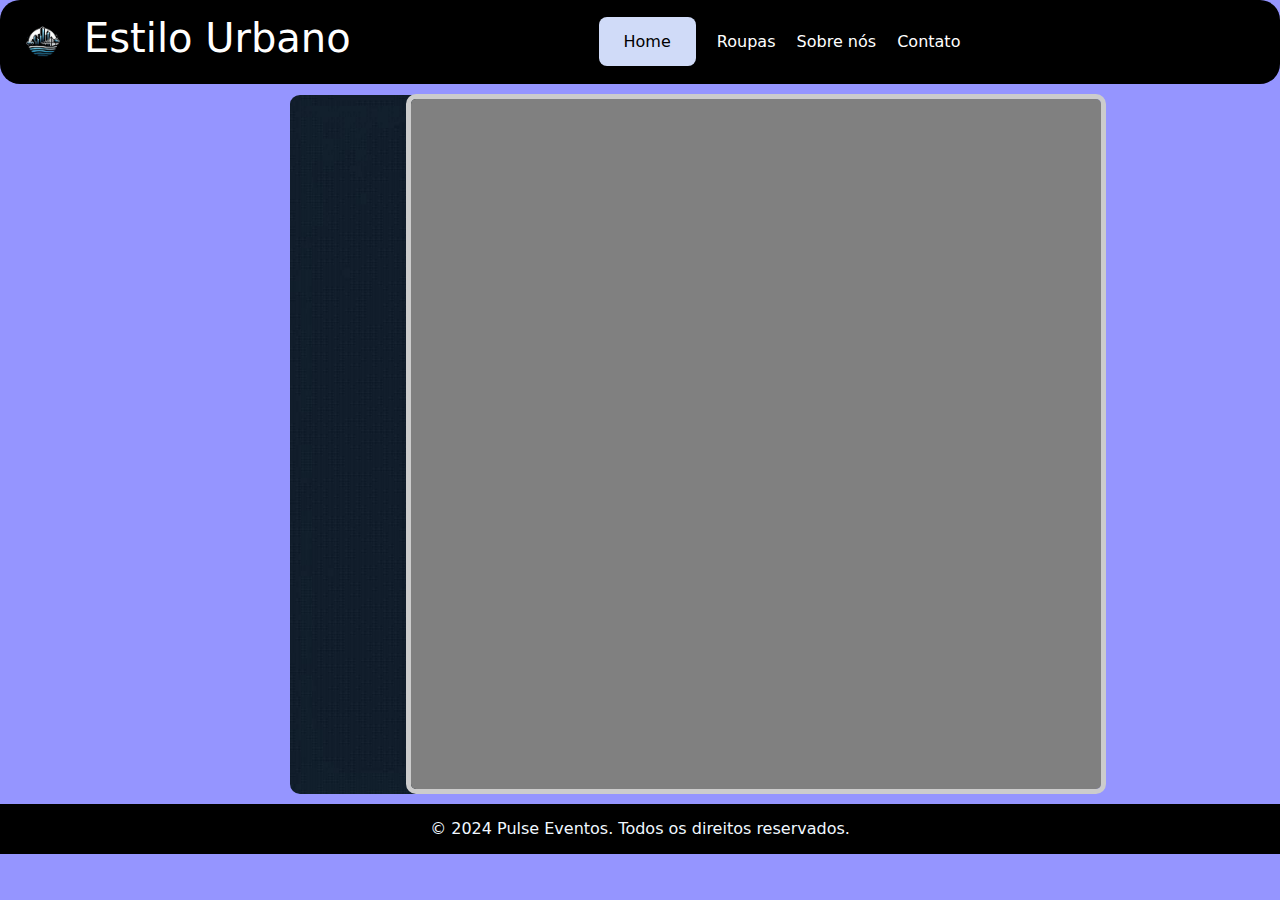
<file: index.html>
<!doctype html>
<html lang="pt-br">

<head>
    <meta charset="UTF-8">
    <meta name="viewport" content="width=device-width,initial-scale=1">
    <title>Empreendendo proficionalmente-Seu negócio na web</title>

    <!-- Bootstrap CSS -->
    <link rel="stylesheet" href="https://stackpath.bootstrapcdn.com/bootstrap/4.3.1/css/bootstrap.min.css">

    <link rel="stylesheet" href="style.css">
    <link rel="stylesheet" href="raspadinha.css">

    <!-- jQuery -->
    <script src="https://code.jquery.com/jquery-3.3.1.slim.min.js"></script>

    <!-- Bootstrap JS -->
    <script src="https://stackpath.bootstrapcdn.com/bootstrap/4.3.1/js/bootstrap.bundle.min.js"></script>

    <script src="raspadinha.js" type="text/javascript" defer></script>

</head>

<body>
    <div class="pai"><img class="logo" src="imagens/logo2.png" alt="Imagem da logo">
        <h1>Estilo Urbano</h1>
        <header><a class="dis" id="paginaAtual" href="index.html">Home</a> <a class="dis" href="roupas.html">Roupas</a>
            <a class="dis" href="sobre.html">Sobre nós</a> <a class="dis" href="contato.html">Contato</a></header>
    </div>
    <center>
        <div id="img-container">
                <canvas id="myCanvas" width="700px" height="700px" z-index="1" style=""></canvas>
                <img id="c" src="imagens/logo.png" alt="" style="width: 700px; height: 700px; right: 100%;">
        </div>
    </center>
    <footer>
        <p>&copy; 2024 Pulse Eventos. Todos os direitos reservados.</p>
    </footer>
</body>

</html>
</file>
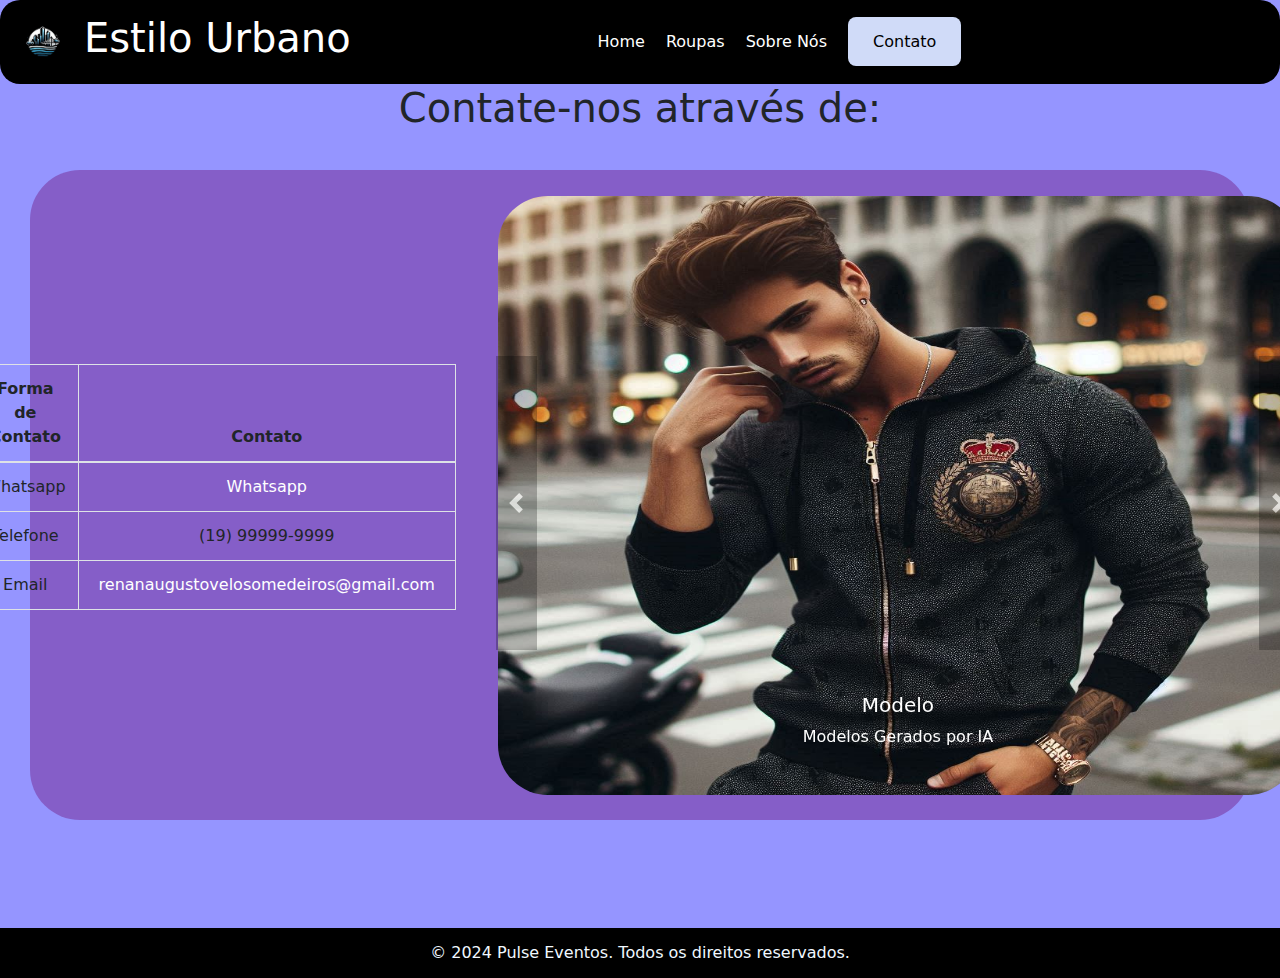
<file: contato.html>
<!DOCTYPE html>
<html lang="pt-br">

<head>
    <meta charset="UTF-8">
    <meta name="viewport" content="width=device-width, initial-scale=1.0">
    <title>Empreendendo Profissionalmente - Seu Negócio na Web</title>
  <!-- Bootstrap CSS -->
  <link rel="stylesheet" href="https://stackpath.bootstrapcdn.com/bootstrap/4.3.1/css/bootstrap.min.css">
        
  <link rel="stylesheet" href="style.css">
      
  <!-- jQuery -->
  <script src="https://code.jquery.com/jquery-3.3.1.slim.min.js"></script>

  <!-- Bootstrap JS -->
  <script src="https://stackpath.bootstrapcdn.com/bootstrap/4.3.1/js/bootstrap.bundle.min.js"></script>

</head>

<body>
    <div class="pai">
        <img class="logo" src="imagens/logo2.png" alt="Imagem da logo">
        <h1>Estilo Urbano</h1>
        <header>
            <a class="dis" href="index.html">Home</a>
            <a class="dis" href="roupas.html">Roupas</a>
            <a class="dis" href="sobre.html">Sobre Nós</a>
            <a class="dis" id="paginaAtual" href="contato.html">Contato</a>
        </header>
    </div>

    <h1>Contate-nos através de:</h1>
    <div class="caixa1">
        <div>
            <div id="tabela">
                <table class="table table-bordered">
                    <thead>
                        <tr>
                            <th>Forma de Contato</th>
                            <th>Contato</th>
                        </tr>
                    </thead>
                    <tbody>
                        <tr>
                            <td>Whatsapp</td>
                            <td><a href="https://api.whatsapp.com/">Whatsapp</a></td>
                        </tr>
                        <tr>
                            <td>Telefone</td>
                            <td>(19) 99999-9999</td>
                        </tr>
                        <tr>
                            <td>Email</td>
                            <td><a
                                    href="mailto:renanaugustovelosomedeiros@gmail.com">renanaugustovelosomedeiros@gmail.com</a>
                            </td>
                        </tr>
                    </tbody>
                </table>
            </div>

        </div>

        <div>

            <div id="contato" class="carousel slide" data-ride="carousel">
                <div class="carousel-inner">
                    <div class="carousel-item active">
                        <img src="imagens/Designer (2).jpeg" alt="Primeiro Slide" style="width: 800px; height: 600px;">
                        <div class="carousel-caption d-none d-md-block">
                            <h5>Modelo</h5>
                            <p>Modelos Gerados por IA</p>
                        </div>
                    </div>
                    <div class="carousel-item">
                        <img src="imagens/Designer (1).jpeg" alt="Segundo Slide" style="width: 800px; height: 600px;">
                        <div class="carousel-caption d-none d-md-block">
                            <h5>Modelo 02</h5>
                            <p>Modelo gerado por IA</p>
                        </div>
                    </div>
                    <div class="carousel-item">
                        <img src="imagens/Designer (3).jpeg" alt="Terceiro Slide" style="width: 800px; height: 600px;">
                        <div class="carousel-caption d-none d-md-block">
                            <h5>Modelo 03</h5>
                            <p>Modelita gerada por IA</p>
                        </div>
                    </div>
                </div> <!-- Fecha carousel-inner -->

                <a class="carousel-control-prev" href="#contato" role="button" data-slide="prev">
                    <span class="carousel-control-prev-icon" aria-hidden="true"></span>
                    <span class="sr-only">Anterior</span>
                </a>
                <a class="carousel-control-next" href="#contato" role="button" data-slide="next">
                    <span class="carousel-control-next-icon" aria-hidden="true"></span>
                    <span class="sr-only">Próximo</span>
                </a>
            </div>
        </div>
    </div>

    <script src="https://code.jquery.com/jquery-3.5.1.slim.min.js"></script>
    <script src="https://cdn.jsdelivr.net/npm/bootstrap@4.1.3/dist/js/bootstrap.bundle.min.js"></script>

    <footer style="margin-top: 78px;">
        <p style="position: 50px;">&copy; 2024 Pulse Eventos. Todos os direitos reservados.</p>
    </footer>
</body>

</html>
</file>
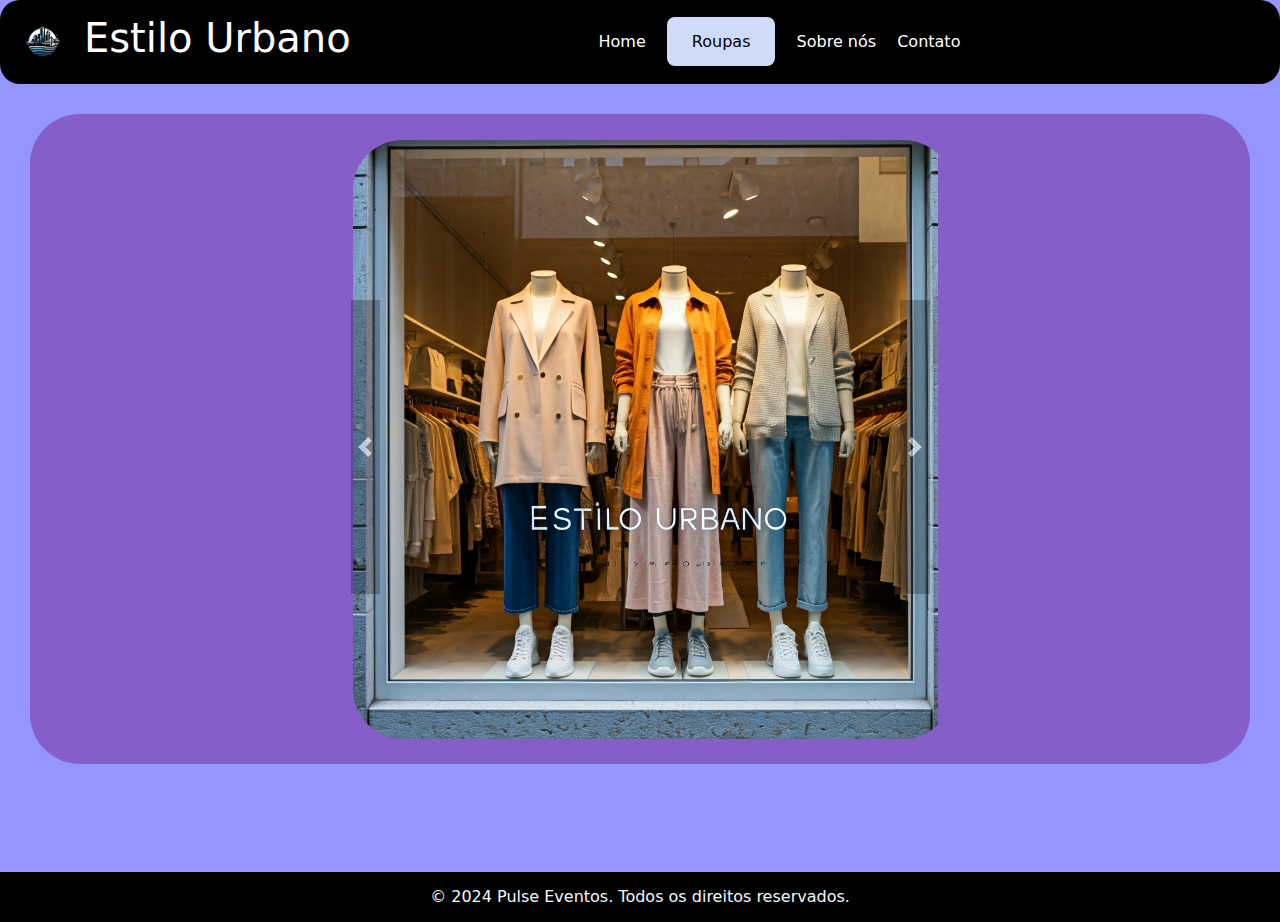
<file: roupas.html>
<!DOCTYPE html>
<html lang="pt-br">

<head>
  <meta charset="UTF-8">
  <meta name="viewport" content="width=device-width, initial-scale=1.0">
  <title>Empreendendo proficionalmente-Seu negócio na web</title>
  <!-- Bootstrap CSS -->
  <link rel="stylesheet" href="https://stackpath.bootstrapcdn.com/bootstrap/4.3.1/css/bootstrap.min.css">
        
  <link rel="stylesheet" href="style.css">
      
  <!-- jQuery -->
  <script src="https://code.jquery.com/jquery-3.3.1.slim.min.js"></script>

  <!-- Bootstrap JS -->
  <script src="https://stackpath.bootstrapcdn.com/bootstrap/4.3.1/js/bootstrap.bundle.min.js"></script>

</head>

<body>
  <div class="pai">
    <img class="logo" src="imagens/logo2.png" alt="Imagem da logo">
    <h1>Estilo Urbano</h1>
    <header>
      <a class="dis" href="index.html">Home</a>
      <a class="dis" id="paginaAtual" href="roupas.html">Roupas</a>
      <a class="dis" href="sobre.html">Sobre nós</a>
      <a class="dis" href="contato.html">Contato</a>
    </header>
  </div>














  <div class="caixa1">
    <div id="carouselropa" class="carousel slide" data-ride="carousel" style="width: 50%;">
      <center>
        <div class="carousel-inner">
          <div class="carousel-item active">
            <img class="d-block" src="imagens/roupa.jfif" alt=" " style="width: 600px;height: 600px;">
          </div>
          <div class="carousel-item">
            <img class="d-block" src="imagens/roupa00.jpeg" alt="" style="width: 600px;height: 600px;">
          </div>
          <div class="carousel-item">
            <img src="imagens/roupa2.jpeg" alt="" style="width: 600px; height: 600px;">
          </div>

          <div class="carousel-item">
            <iframe src="https://www.youtube.com/embed/dkaD2AmrVrI?si=CM3--4prapZxUSOn"
              title="YouTube video player" frameborder="0"
              allow="accelerometer; autoplay; clipboard-write; encrypted-media; gyroscope; picture-in-picture; web-share"
              referrerpolicy="strict-origin-when-cross-origin" allowfullscreen style="width: 600px; height: 600px;"></iframe>
          </div>

        </div>

        <a class="carousel-control-prev" href="#carouselropa" role="button" data-slide="prev">
          <span class="carousel-control-prev-icon" aria-hidden="true"></span>
          <span class="sr-only">Previous</span>
        </a>

        <a class="carousel-control-next" href="#carouselropa" role="button" data-slide="next">
          <span class="carousel-control-next-icon" aria-hidden="true"></span>
          <span class="sr-only">Next</span>
        </a>
      </center>
    </div>
  </div>

  <footer style="margin-top: 78px;">
    <p >&copy; 2024 Pulse Eventos. Todos os direitos reservados.</p>
  </footer>

</body>

</html>
</file>
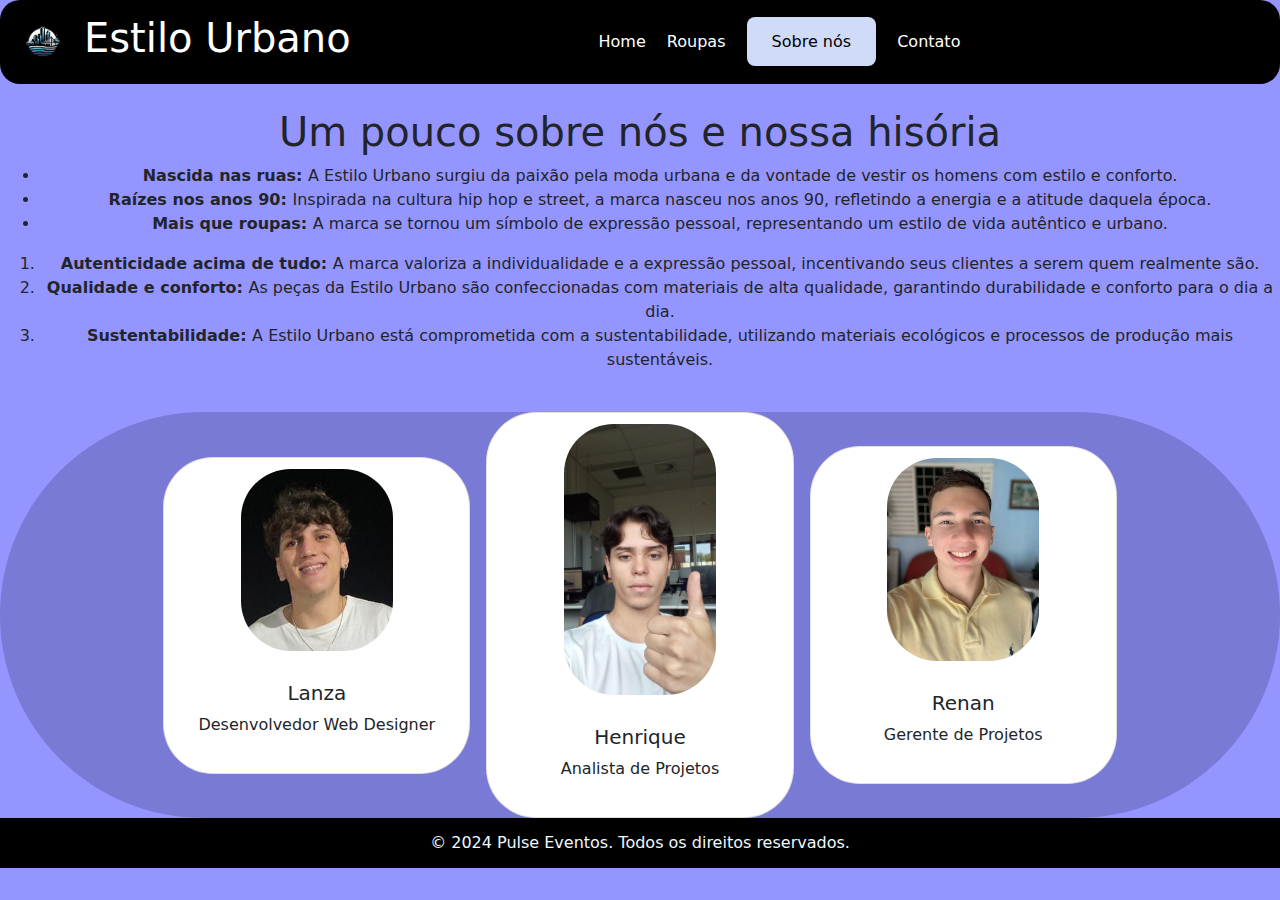
<file: sobre.html>
<!DOCTYPE html>
<html lang="pt-br">

<head>
    <meta charset="UTF-8">
    <meta name="viewport" content="width=device-width, initial-scale=1.0">
    <title>Empreendendo proficionalmente-Seu negócio na web</title>
    <!-- Bootstrap CSS -->
    <link rel="stylesheet" href="https://stackpath.bootstrapcdn.com/bootstrap/4.3.1/css/bootstrap.min.css">
        
    <link rel="stylesheet" href="style.css">
</head>

<body>
    <main>
        <div class="pai">
            <img class="logo" src="imagens/logo2.png" alt="Imagem da logo">
            <h1>Estilo Urbano</h1>
            <header>
                <a class="dis" href="index.html">Home</a>
                <a class="dis" href="roupas.html">Roupas</a>
                <a class="dis" id="paginaAtual" href="sobre.html">Sobre nós</a>
                <a class="dis" href="contato.html">Contato</a>
            </header>
        </div>
        <img href="imagens/logo.png">
        <h1> Um pouco sobre nós e nossa hisória </h1>
        <ul>
            <li><strong>Nascida nas ruas: </strong> A Estilo Urbano surgiu da paixão pela moda urbana e da vontade de
                vestir os homens com estilo e conforto.</li>
            <li><strong>Raízes nos anos 90: </strong>Inspirada na cultura hip hop e street, a marca nasceu nos anos 90,
                refletindo a energia e a atitude daquela época.</li>
            <li><strong>Mais que roupas: </strong>A marca se tornou um símbolo de expressão pessoal, representando um
                estilo de vida autêntico e urbano.</li>
        </ul>
        <ol>
            <li><strong>Autenticidade acima de tudo: </strong>A marca valoriza a individualidade e a expressão pessoal,
                incentivando seus clientes a serem quem realmente são.</li>
            <li><strong>Qualidade e conforto: </strong>As peças da Estilo Urbano são confeccionadas com materiais de
                alta qualidade, garantindo durabilidade e conforto para o dia a dia.</li>
            <li><strong>Sustentabilidade: </strong> A Estilo Urbano está comprometida com a sustentabilidade, utilizando
                materiais ecológicos e processos de produção mais sustentáveis.</li>
            <ol>
    </main>
    <br>

    <div id="outro">

        <div class="card" style="width: 24%; border-radius: 50px;">
            <center>
            <img class="card-img-top" src="imagens/lanza.jpg" alt="">
            </center>
            <div class="card-body">
                <h5>Lanza</h5>
                <p>Desenvolvedor Web Designer</p>
            </div>
        </div>
        <div class="card" style="width: 24%;  border-radius: 50px;">
            <center>
            <img class="card-img-top" src="imagens/henrique.jpg" alt="">
            </center>
            <div class="card-body">
                <h5>Henrique</h5>
                <p>Analista de Projetos</p>
            </div>
        </div>
        <div class="card" style="width: 24%;  border-radius: 50px;">
            <center>
            <img class="card-img-top" src="imagens/renan.jpeg" alt="">
            </center>
            <div class="card-body">
                <h5>Renan</h5>
                <p>Gerente de Projetos</p>
            </div>
        </div>
    </div>

    <footer>
        <p>&copy; 2024 Pulse Eventos. Todos os direitos reservados.</p>
    </footer>

</body>

</html>
</file>
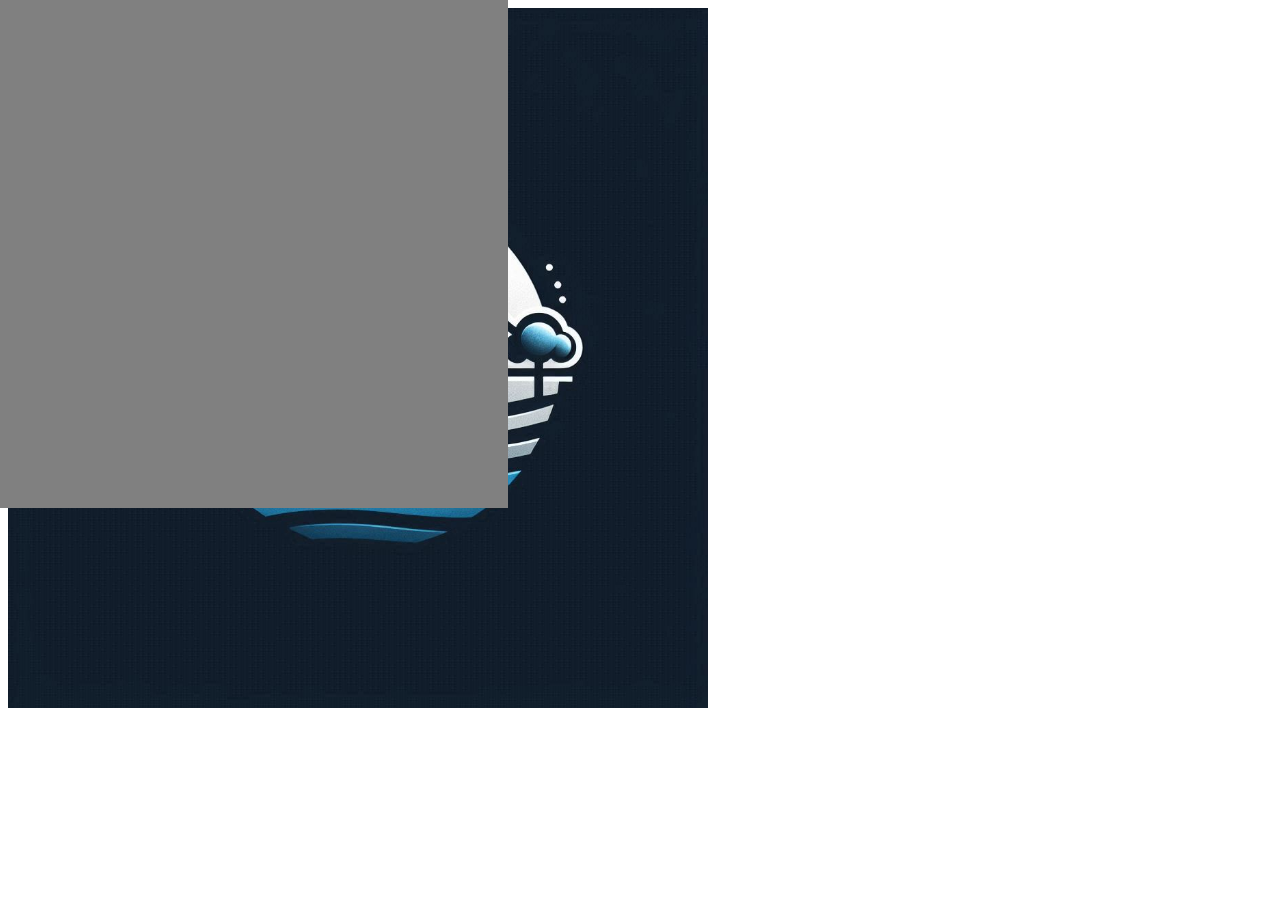
<file: teste.html>
<!DOCTYPE html>
<html lang="pt-br">

<head>
    <meta charset="UTF-8">
    <meta name="viewport" content="width=device-width, initial-scale=1.0">
    <title>Document</title>
    <script src="raspadinha.js" type="text/javascript" defer></script>
    <style>
        .img-container {
            position: relative;
            width: 300px;
            height: 300px;
        }

        .tras {
            position: absolute;
            top: 0;
            left: 0;
            width: 100%;
            height: 100%;
            object-fit: cover;
            z-index: 1;
        }

        .frent {
            position: absolute;
            top: 50%;
            left: 50%;
            transform: translate(-50%, -50%);
            width: 100px;
            z-index: 2;
        }
    </style>
</head>

<body>
    <div class="img-container">
        <canvas id="myCanvas" class="frent" style="width: 700px; height: 700px;"> </canvas>
        <img src="imagens/logo.png" alt="Imagem de Fundo" class="tras" style="width: 700px; height: 700px;">

    </div>
</body>

</html>

<script>
    const canvas = document.getElementById('myCanvas');
    const ctx = canvas.getContext('2d');

    // Carregando sua imagem
    const img = new Image();
    img.onload = () => {
        // Desenhando a imagem no canvas (ajuste as dimensões conforme necessário)
        ctx.drawImage(img, 10, 10, canvas.width, canvas.height);

        // Desenhando a camada cinza por cima
        ctx.fillStyle = 'gray';
        ctx.fillRect(0, 0, canvas.width, canvas.height);

        // Implementando a mecânica da raspadinha
        canvas.addEventListener('mousemove', (e) => {
            ctx.clearRect(e.offsetX - 10, e.offsetY - 10, 20, 20);
        });
    };

    // Definindo o caminho da imagem (ajuste para o seu caso)
    img.src = 'imagens/logo.png'; // Certifique-se que o caminho está correto

</script>
</file>
<file: style.css>
body {
    background-color: rgba(111, 111, 255, 0.733);
    font-family: system-ui, -apple-system, BlinkMacSystemFont, 'Segoe UI', Roboto, Oxygen, Ubuntu, Cantarell, 'Open Sans', 'Helvetica Neue', sans-serif;
    display: flex;
    flex-direction: column;
    text-align: center;
    margin: 0px;
}


.logo {
    width: 5%;
    padding: 5px;
    border-radius: 10%;
}

button {
    border-radius: 30px;
    color: white;
    border: solid 2px blue;
    background-color: rgba(111, 111, 255, 0.733);
    text-decoration: none;
}

iframe {
    width: 50%;
}

.pai {
    display: flex;
    flex-direction: row;
    justify-content: left;
    align-items: center;
    background-color: black;
    color: white;
    border-radius: 20px;
}

a {
    color: white;
    text-decoration: none;
    margin: 8px;
}

header {
    width: 67%;
}

#telaInicial {
    width: 30%;
}

#outro {
    display: flex;
    justify-content: center;
    align-items: center;
    gap: 1rem;
    background-color: rgba(47, 47, 104, 0.274);
    border-radius: 500px;
}

.card-img-top {
    width: 50%;
    margin-left: 50px;
    margin-right: 50px;
    border-radius: 50px;
}

.dis:hover {
    background-color: #d0dbf8;
    /*Trocar a cor de fundo*/
    color: black;
    /*A cor do texto*/
    width: 100px;
    /*Ajustaremos a largura do elemento*/
    padding: 15px 25px;
    /*A distância do conteúdo*/
    border-radius: 8px;
    /*Arredondar as bordas de um elemento*/
    text-decoration: none;
}

#tabela,
table {
    width: 30%;
    text-align: center;
}

.caixa1 {
    padding: 15px;
    background-color: rgba(107, 0, 107, 0.37);
    margin: 30px;
    display: flex;
    align-items: center;
    justify-content: center;
    gap: 2rem;
    border-radius: 50px;
}

.carousel-inner {
    position: relative;
    /*Ao mover o elemento, ele não interfere nos outros elementos ao seu redor*/
}

.carousel-control-prev,
.carousel-control-next {
    position: absolute;
    /*Posiciona um elemento em relação ao elemento pai mais próx.*/
    top: 50%;
    /*Posiciona a 50% da altura do elemento filho*/
    transform: translateY(-50%);
    /*Move o elemento ao longo do eixo vertical y*/
    width: 5%;
    /*Ajuste da largura das setas*/
    z-index: 1;
    /*Garante que fiquem sobre a imagem*/
    background-color: rgba(0, 0, 0, 0.5);
    /*Um fundo semitransparente*/
}
#paginaAtual{
    background-color: #d0dbf8;
    /*Trocar a cor de fundo*/
    color: black;
    /*A cor do texto*/
    width: 100px;
    /*Ajustaremos a largura do elemento*/
    padding: 15px 25px;
    /*A distância do conteúdo*/
    border-radius: 8px;
    /*Arredondar as bordas de um elemento*/
    text-decoration: none;
}

img {
    border-radius: 50px;
    padding-top: 1px;
    margin: 10px;
}

footer {
    background-color: black;
    height: 50px;
    color: aliceblue;
    justify-items: center;
    padding-top: 1%;
    margin-bottom: 0%;
}
</file>
<file: raspadinha.css>
#myCanvas{
   
    width: 700px;
    height: 700px;
    border: 5px solid #ccc;
    border-radius: 10px;
    left: 40%;
    z-index: 1;
    position: absolute;
    left: 31.75%;
   
}

#c{
    width: 100%;
    height: 100%;
    object-fit: cover;
    pointer-events: none;
    border-radius: 10px;

}
#img-container{
    display: flex;
    justify-content: center;
    align-items: center;
}
</file>
